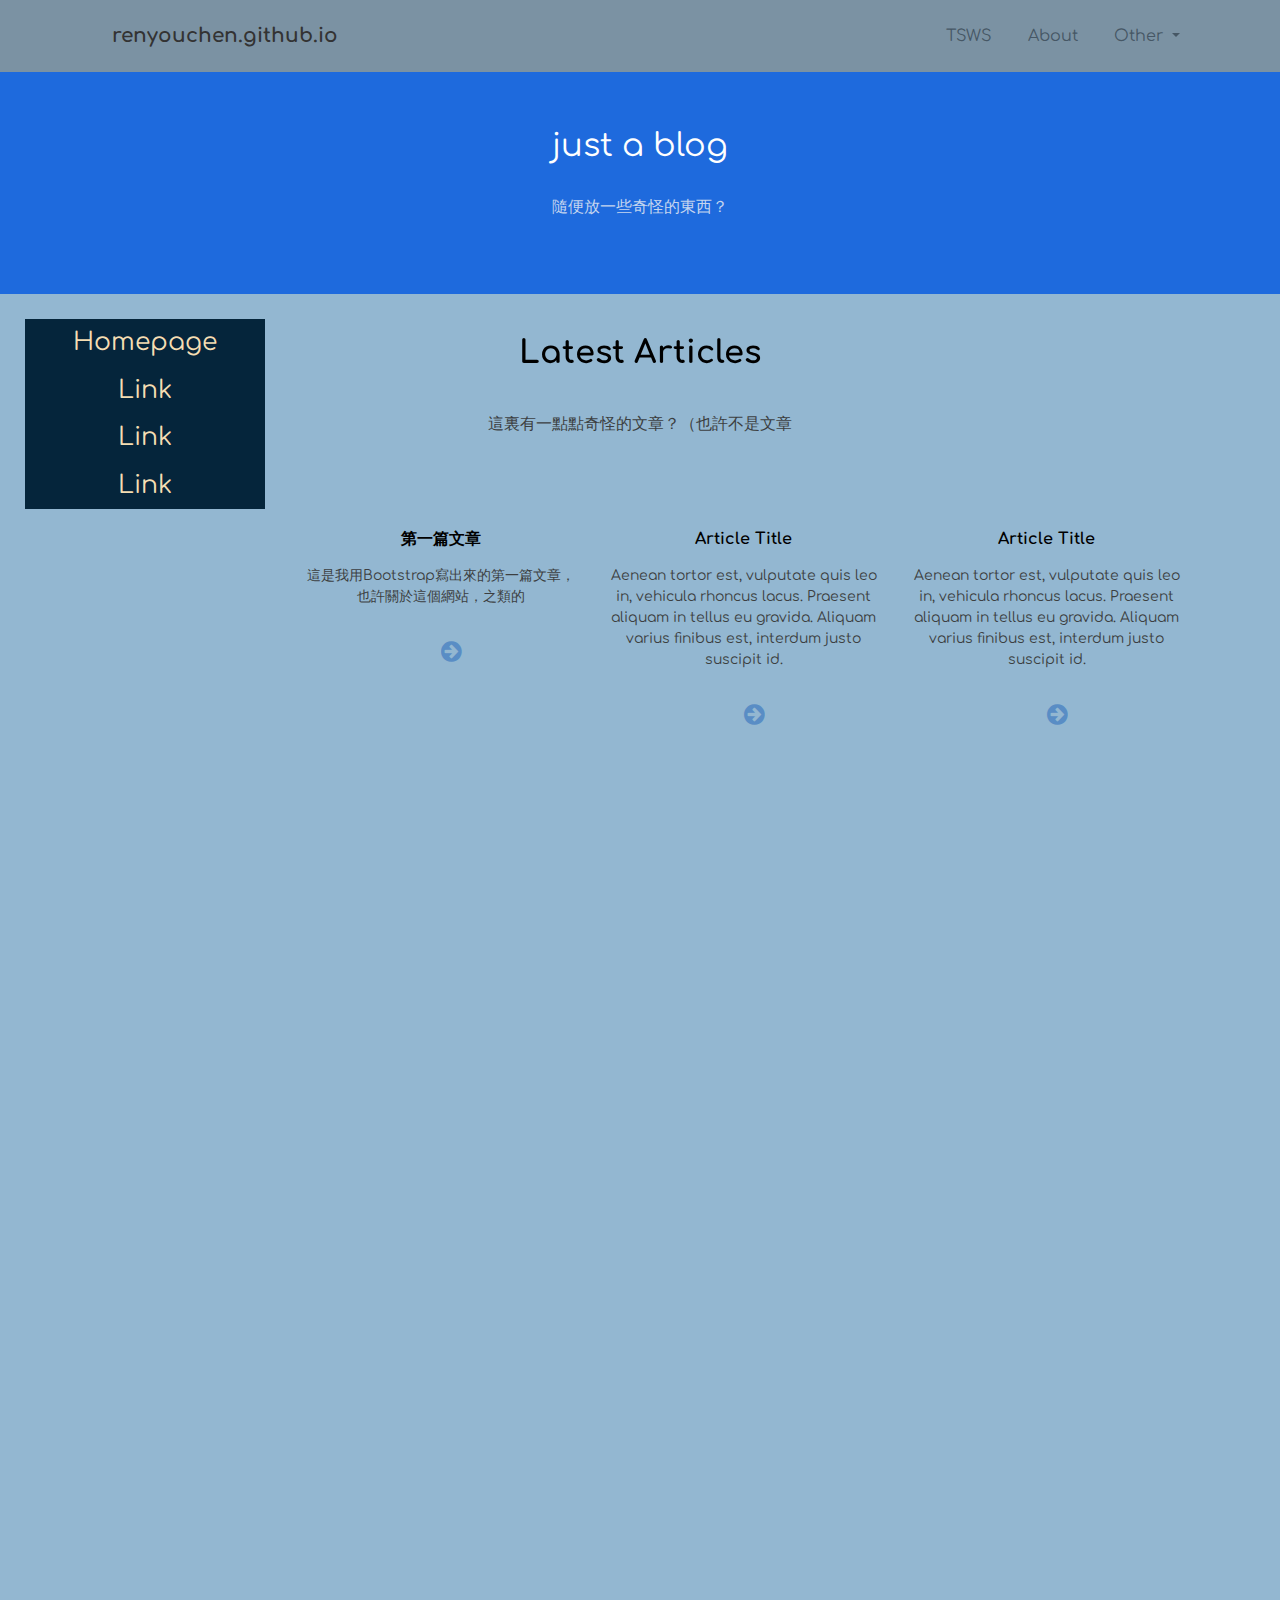
<file: index.html>
<!DOCTYPE html>
<html lang="en">

<head>
    <meta charset="utf-8">
    <meta name="viewport" content="width=device-width, initial-scale=1.0, shrink-to-fit=no">
    <title>Blog</title>
    <link rel="stylesheet" href="assets/bootstrap/css/bootstrap.min.css">
    <link rel="stylesheet" href="https://fonts.googleapis.com/css?family=Comfortaa&amp;display=swap">
    <link rel="stylesheet" href="assets/fonts/font-awesome.min.css">
    <link rel="stylesheet" href="assets/css/Article-List.css">
    <link rel="stylesheet" href="assets/css/Footer-Dark.css">
    <link rel="stylesheet" href="assets/css/Highlight-Blue.css">
    <link rel="stylesheet" href="assets/css/Navigation-Clean.css">
    <link rel="stylesheet" href="assets/css/styles.css">
</head>

<body style="border-color: var(--bs-white);background: #93b7d1;">
    <div>
        <nav class="navbar navbar-light navbar-expand-lg sticky-top navigation-clean" style="color: rgb(51, 51, 51);background: rgb(123, 146, 163);">
            <div class="container"><a class="navbar-brand" href="#">renyouchen.github.io</a><button data-bs-toggle="collapse" class="navbar-toggler" data-bs-target="#navcol-1"><span class="visually-hidden">Toggle navigation</span><span class="navbar-toggler-icon"></span></button>
                <div class="collapse navbar-collapse" id="navcol-1">
                    <ul class="navbar-nav ms-auto">
                        <li class="nav-item"><a class="nav-link" href="the-second-worst-server.html">TSWS</a></li>
                        <li class="nav-item"><a class="nav-link" href="#">About</a></li>
                        <li class="nav-item dropdown"><a class="dropdown-toggle nav-link" aria-expanded="false" data-bs-toggle="dropdown" href="#">Other&nbsp;</a>
                            <div class="dropdown-menu"><a class="dropdown-item" href="old/index.html">my old website</a></div>
                        </li>
                    </ul>
                </div>
            </div>
        </nav>
        <section class="highlight-blue" style="background: #1e6add;">
            <div class="container">
                <div class="intro">
                    <h2 class="text-center">just a blog</h2>
                    <p class="text-center">隨便放一些奇怪的東西？</p>
                </div>
            </div>
        </section>
    </div>
    <ul class="list-unstyled bar" style="background: #05253B;">
        <li class="bottom"><a href="index.html">Homepage</a></li>
        <li class="bottom"><a href="#">Link</a></li>
        <li class="bottom"><a href="#">Link</a></li>
        <li class="bottom"><a href="#">Link</a></li>
    </ul>
    <section class="article-list">
        <div class="container">
            <div class="intro">
                <h2 class="text-center">Latest Articles</h2>
                <p class="text-center">這裏有一點點奇怪的文章？（也許不是文章</p>
            </div>
            <div class="row articles">
                <div class="col-sm-6 col-md-4 item"><a href="#"></a>
                    <h3 class="name">第一篇文章</h3>
                    <p class="description">這是我用Bootstrap寫出來的第一篇文章，也許關於這個網站，之類的</p><a class="action" href="#"><i class="fa fa-arrow-circle-right"></i></a>
                </div>
                <div class="col-sm-6 col-md-4 item"><a href="#"></a>
                    <h3 class="name">Article Title</h3>
                    <p class="description">Aenean tortor est, vulputate quis leo in, vehicula rhoncus lacus. Praesent aliquam in tellus eu gravida. Aliquam varius finibus est, interdum justo suscipit id.</p><a class="action" href="#"><i class="fa fa-arrow-circle-right"></i></a>
                </div>
                <div class="col-sm-6 col-md-4 item"><a href="#"></a>
                    <h3 class="name">Article Title</h3>
                    <p class="description">Aenean tortor est, vulputate quis leo in, vehicula rhoncus lacus. Praesent aliquam in tellus eu gravida. Aliquam varius finibus est, interdum justo suscipit id.</p><a class="action" href="#"><i class="fa fa-arrow-circle-right"></i></a>
                </div>
            </div>
        </div>
    </section>
    <script src="assets/bootstrap/js/bootstrap.min.js"></script>
</body>

</html>
</file>
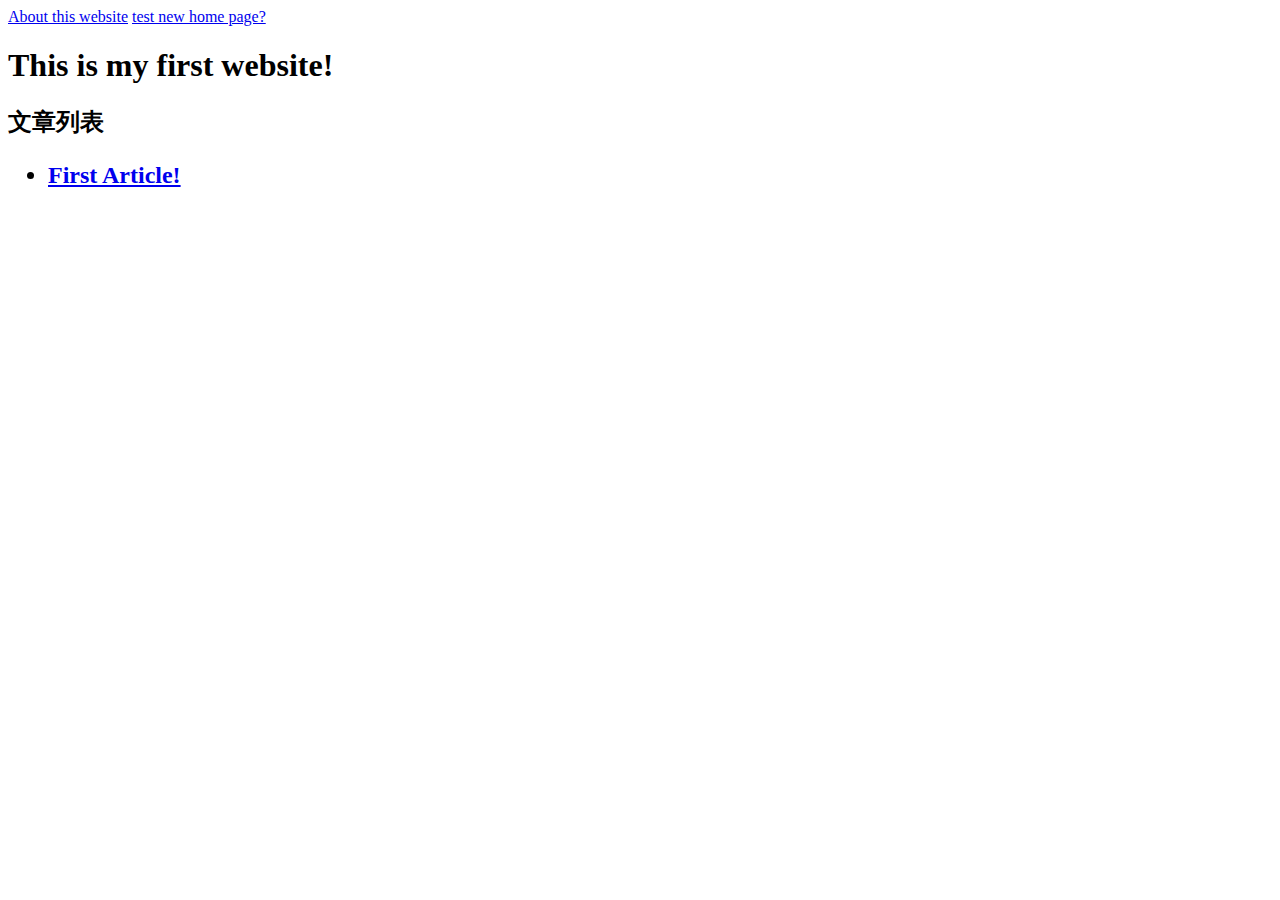
<file: Old/index.html>
<!DOCTYPE html>
<html lang="en">
<head>
    <meta charset="UTF-8">
    <meta http-equiv="X-UA-Compatible" content="IE=edge">
    <meta name="viewport" content="width=device-width, initial-scale=1.0">
    <title>Document</title>

</head>
<body>
    <nav>
        <a href="about.html">About this website</a>
        <a href="test.html">test new home page?</a>
    </nav>
    <h1>
        This is my first website!
    </h1>
    <h2>
        文章列表
        <ul>
            <li> 
                <a href="First-article.html">First Article!</a>
            </li>
        </ul>
    </h2>
    <p>

    </p>
</body>
</html>
</file>
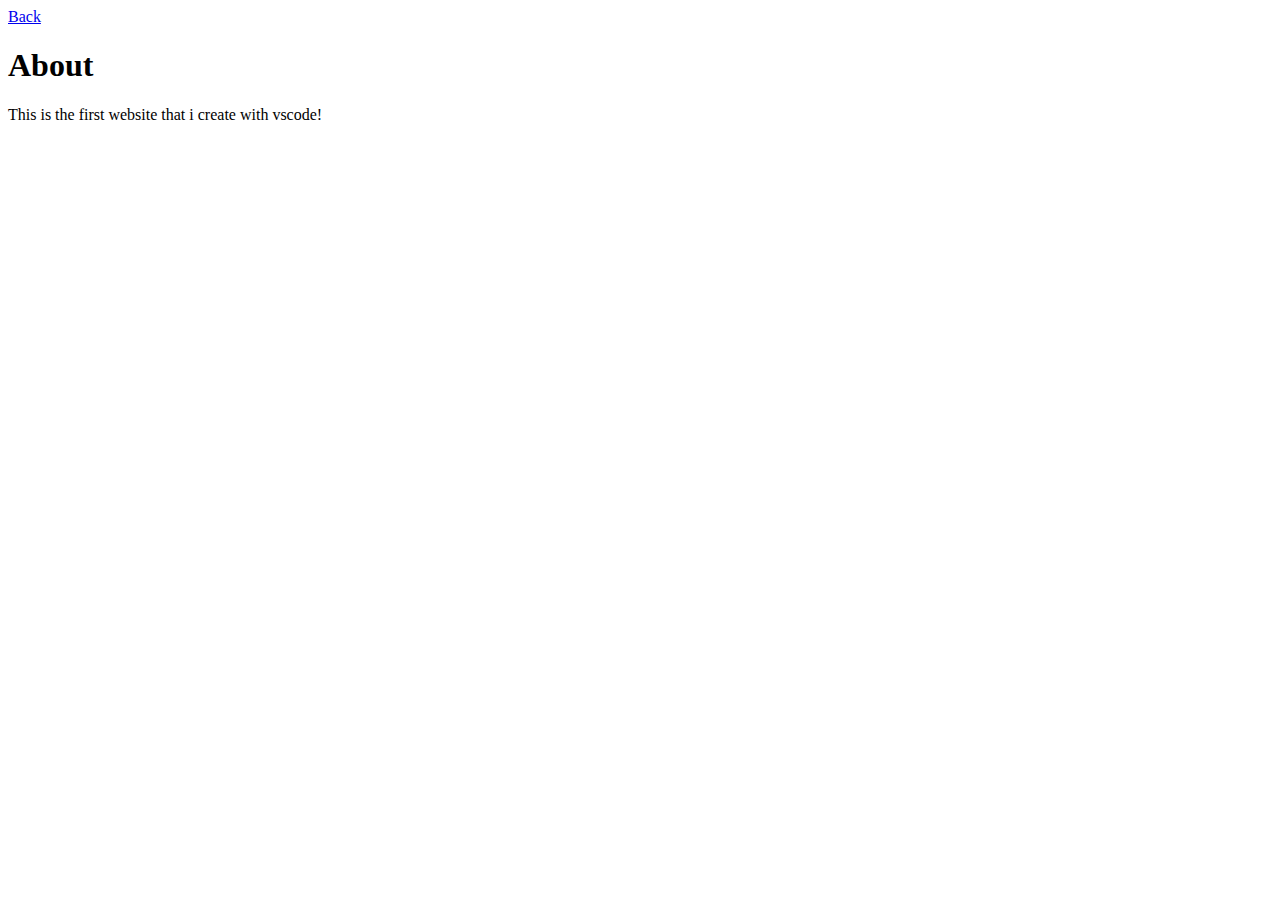
<file: about.html>
<!DOCTYPE html>
<html lang="en">
<head>
    <meta charset="UTF-8">
    <meta http-equiv="X-UA-Compatible" content="IE=edge">
    <meta name="viewport" content="width=device-width, initial-scale=1.0">
    <title>Document</title>
</head>
<body>
    <nav>
        <a href="index.html">Back</a>
    <h1>
        About
    </h1>
    <p>This is the first website that i create with vscode!</p>
</body>
</html>
</file>
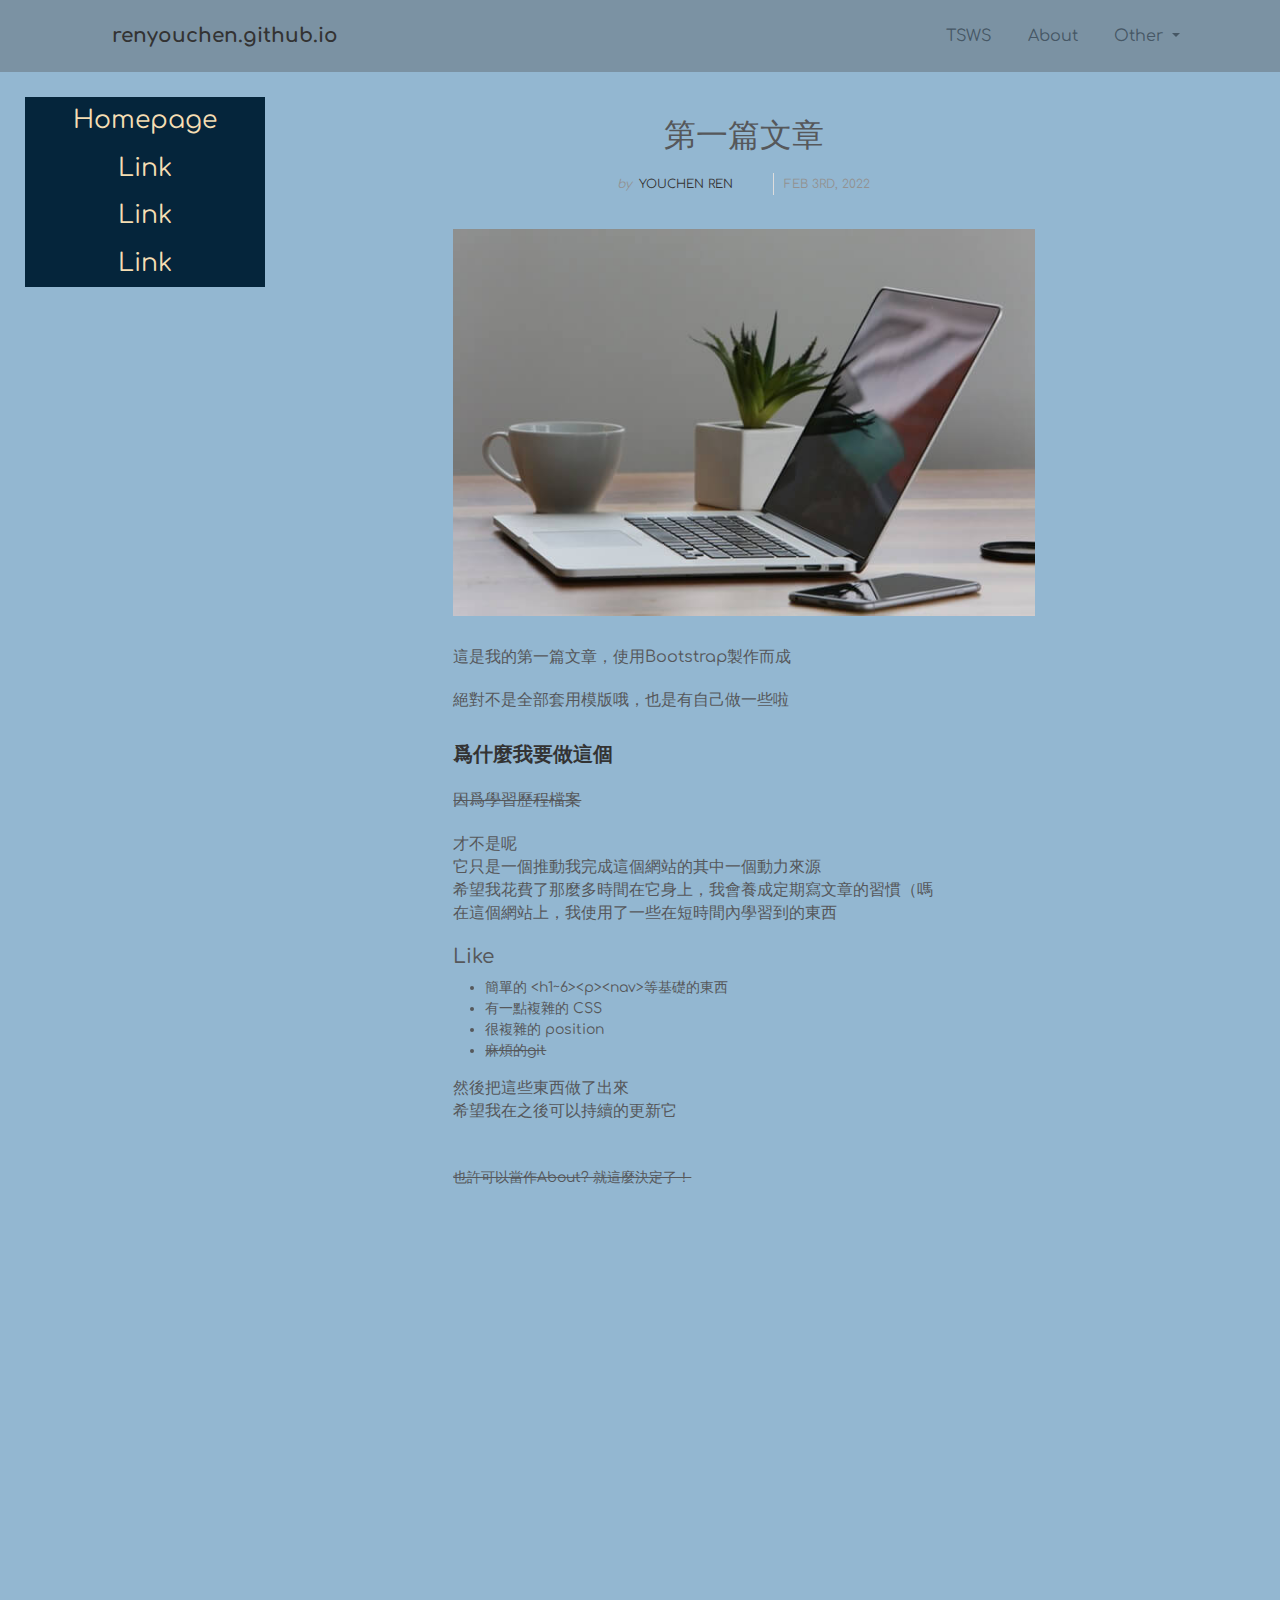
<file: first-article-new.html>
<!DOCTYPE html>
<html lang="en">

<head>
    <meta charset="utf-8">
    <meta name="viewport" content="width=device-width, initial-scale=1.0, shrink-to-fit=no">
    <title>Blog</title>
    <link rel="stylesheet" href="assets/bootstrap/css/bootstrap.min.css">
    <link rel="stylesheet" href="https://fonts.googleapis.com/css?family=Comfortaa&amp;display=swap">
    <link rel="stylesheet" href="https://fonts.googleapis.com/css?family=Lora">
    <link rel="stylesheet" href="assets/fonts/font-awesome.min.css">
    <link rel="stylesheet" href="assets/css/Article-Clean.css">
    <link rel="stylesheet" href="assets/css/Article-List.css">
    <link rel="stylesheet" href="assets/css/Footer-Dark.css">
    <link rel="stylesheet" href="assets/css/Highlight-Blue.css">
    <link rel="stylesheet" href="assets/css/Navigation-Clean.css">
    <link rel="stylesheet" href="assets/css/styles.css">
</head>

<body style="border-color: var(--bs-white);background: #93b7d1;">
    <div>
        <nav class="navbar navbar-light navbar-expand-lg sticky-top navigation-clean" style="color: rgb(51, 51, 51);background: rgb(123, 146, 163);">
            <div class="container"><a class="navbar-brand" href="#">renyouchen.github.io</a><button data-bs-toggle="collapse" class="navbar-toggler" data-bs-target="#navcol-1"><span class="visually-hidden">Toggle navigation</span><span class="navbar-toggler-icon"></span></button>
                <div class="collapse navbar-collapse" id="navcol-1">
                    <ul class="navbar-nav ms-auto">
                        <li class="nav-item"><a class="nav-link" href="the-second-worst-server.html">TSWS</a></li>
                        <li class="nav-item"><a class="nav-link" href="first-article-new.html">About</a></li>
                        <li class="nav-item dropdown"><a class="dropdown-toggle nav-link" aria-expanded="false" data-bs-toggle="dropdown" href="#">Other&nbsp;</a>
                            <div class="dropdown-menu"><a class="dropdown-item" href="old/index.html">my old website</a></div>
                        </li>
                    </ul>
                </div>
            </div>
        </nav>
    </div>
    <ul class="list-unstyled bar" style="background: #05253B;">
        <li class="bottom"><a href="index.html">Homepage</a></li>
        <li class="bottom"><a href="#">Link</a></li>
        <li class="bottom"><a href="#">Link</a></li>
        <li class="bottom"><a href="#">Link</a></li>
    </ul>
    <section class="article-clean">
        <div class="container">
            <div class="row">
                <div class="col-lg-10 col-xl-8 offset-lg-1 offset-xl-2">
                    <div class="intro">
                        <h1 class="text-center">第一篇文章</h1>
                        <p class="text-center"><span class="by">by</span> <a href="#">youchen ren</a><span class="date">feb 3rd, 2022</span></p><img class="img-fluid" src="assets/img/desk.jpg">
                    </div>
                    <div class="text">
                        <p>這是我的第一篇文章，使用Bootstrap製作而成</p>
                        <p>絕對不是全部套用模版哦，也是有自己做一些啦</p>
                        <h2>爲什麼我要做這個</h2>
                        <p style="text-decoration:  line-through;">因爲學習歷程檔案</p>
                        <p>才不是呢<br>它只是一個推動我完成這個網站的其中一個動力來源<br>希望我花費了那麼多時間在它身上，我會養成定期寫文章的習慣（嗎<br>在這個網站上，我使用了一些在短時間內學習到的東西<br></p>
                        <h5>Like</h5>
                        <ul>
                            <li>簡單的 &lt;h1~6&gt;&lt;p&gt;&lt;nav&gt;等基礎的東西</li>
                            <li>有一點複雜的 CSS</li>
                            <li>很複雜的 position</li>
                            <li style="text-decoration:  line-through;">麻煩的git</li>
                        </ul>
                        <p>然後把這些東西做了出來<br>希望我在之後可以持續的更新它<br><br></p>
                    </div>
                    <p style="text-decoration:  line-through;">也許可以當作About? 就這麼決定了！</p>
                </div>
            </div>
        </div>
    </section>
    <script src="assets/bootstrap/js/bootstrap.min.js"></script>
</body>

</html>
</file>
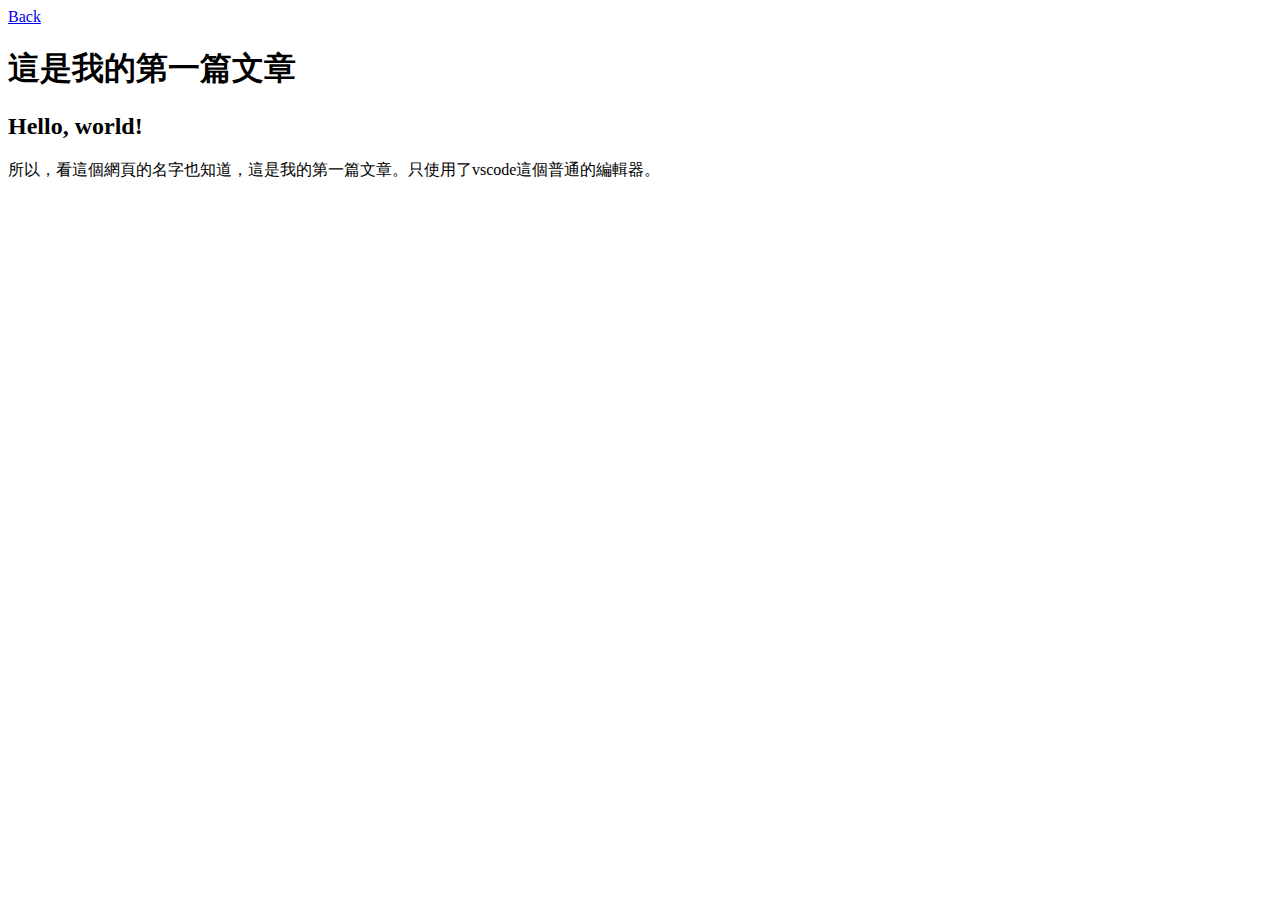
<file: First-article.html>
<!DOCTYPE html>
<html lang="en">
<head>
    <meta charset="UTF-8">
    <meta http-equiv="X-UA-Compatible" content="IE=edge">
    <meta name="viewport" content="width=device-width, initial-scale=1.0">
    <title>Document</title>
</head>
<body>
    <nav>
        <a href="index.html">Back</a>
    </nav>
    <h1>這是我的第一篇文章</h1>
    <h2>Hello, world!</h2>
    <p>所以，看這個網頁的名字也知道，這是我的第一篇文章。只使用了vscode這個普通的編輯器。</p>
</body>
</html>
</file>
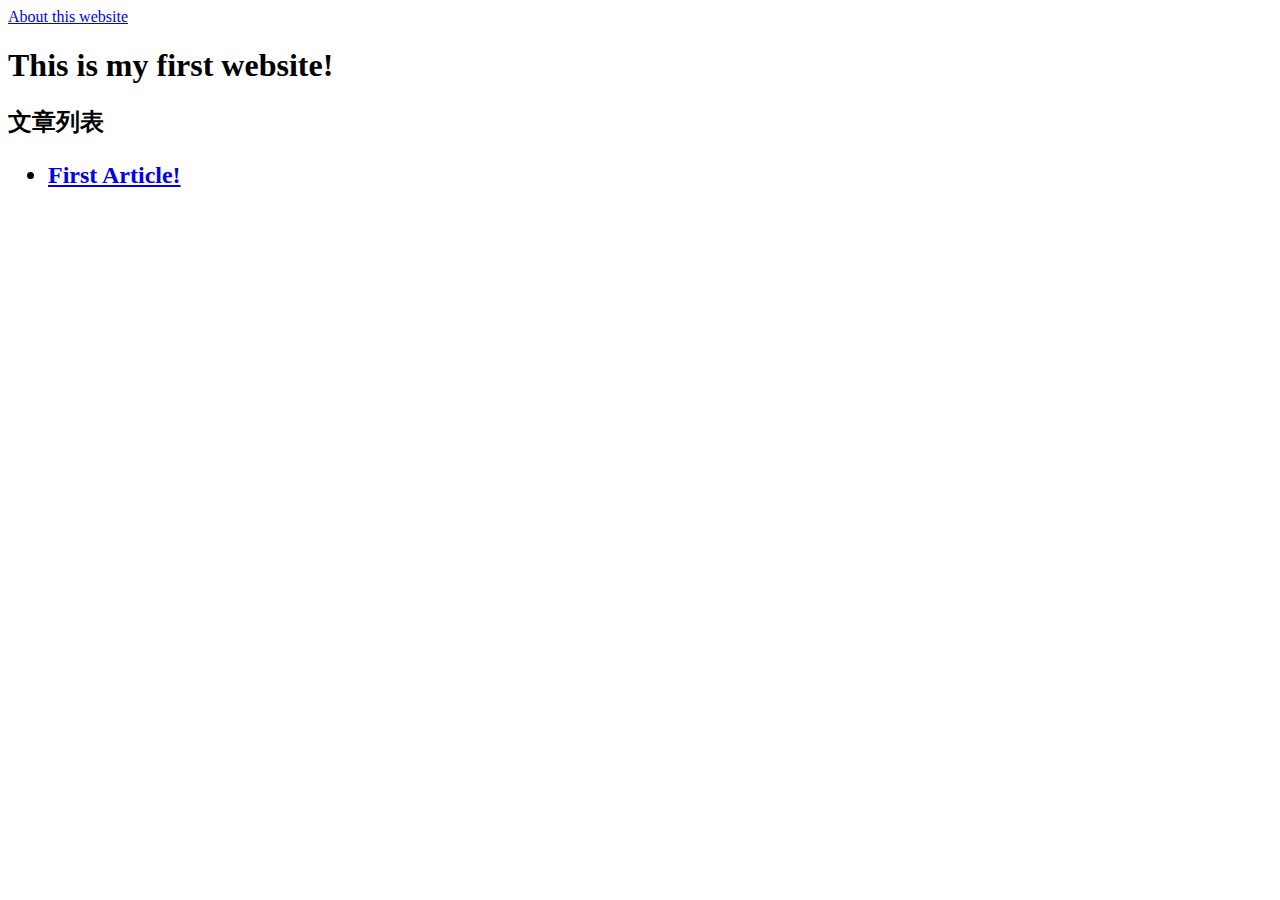
<file: Main.html>
<!DOCTYPE html>
<html lang="en">
<head>
    <meta charset="UTF-8">
    <meta http-equiv="X-UA-Compatible" content="IE=edge">
    <meta name="viewport" content="width=device-width, initial-scale=1.0">
    <title>Document</title>
</head>
<body>
    <nav>
        <a href="about.html">About this website</a>
    </nav>
    <h1>
        This is my first website!
    </h1>
    <h2>
        文章列表
        <ul>
            <li> 
                <a href="First-article.html">First Article!</a>
            </li>
        </ul>
    </h2>
    <p>

    </p>
</body>
</html>
</file>
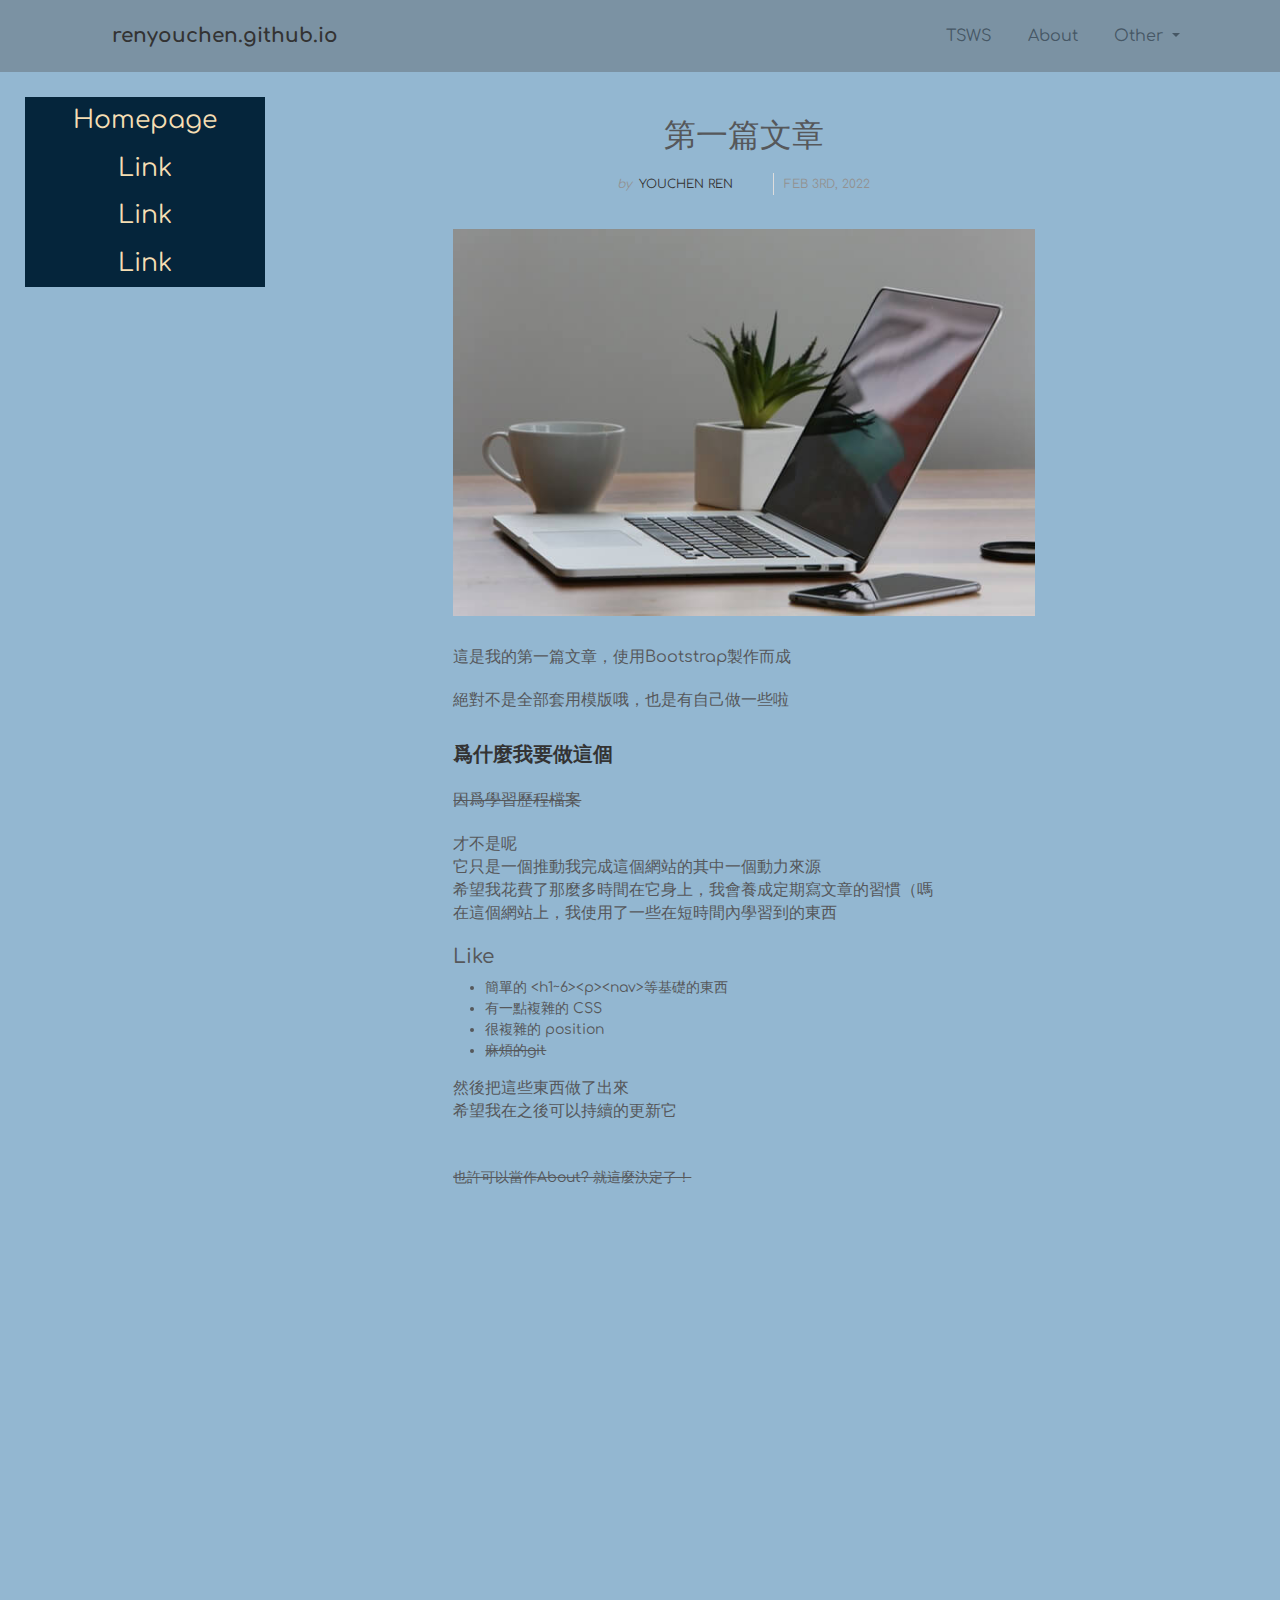
<file: sample-article-1.html>
<!DOCTYPE html>
<html lang="en">

<head>
    <meta charset="utf-8">
    <meta name="viewport" content="width=device-width, initial-scale=1.0, shrink-to-fit=no">
    <title>Blog</title>
    <link rel="stylesheet" href="assets/bootstrap/css/bootstrap.min.css">
    <link rel="stylesheet" href="https://fonts.googleapis.com/css?family=Comfortaa&amp;display=swap">
    <link rel="stylesheet" href="https://fonts.googleapis.com/css?family=Lora">
    <link rel="stylesheet" href="assets/fonts/font-awesome.min.css">
    <link rel="stylesheet" href="assets/css/Article-Clean.css">
    <link rel="stylesheet" href="assets/css/Article-List.css">
    <link rel="stylesheet" href="assets/css/Footer-Dark.css">
    <link rel="stylesheet" href="assets/css/Highlight-Blue.css">
    <link rel="stylesheet" href="assets/css/Navigation-Clean.css">
    <link rel="stylesheet" href="assets/css/styles.css">
</head>

<body style="border-color: var(--bs-white);background: #93b7d1;">
    <div>
        <nav class="navbar navbar-light navbar-expand-lg sticky-top navigation-clean" style="color: rgb(51, 51, 51);background: rgb(123, 146, 163);">
            <div class="container"><a class="navbar-brand" href="#">renyouchen.github.io</a><button data-bs-toggle="collapse" class="navbar-toggler" data-bs-target="#navcol-1"><span class="visually-hidden">Toggle navigation</span><span class="navbar-toggler-icon"></span></button>
                <div class="collapse navbar-collapse" id="navcol-1">
                    <ul class="navbar-nav ms-auto">
                        <li class="nav-item"><a class="nav-link" href="the-second-worst-server.html">TSWS</a></li>
                        <li class="nav-item"><a class="nav-link" href="#">About</a></li>
                        <li class="nav-item dropdown"><a class="dropdown-toggle nav-link" aria-expanded="false" data-bs-toggle="dropdown" href="#">Other&nbsp;</a>
                            <div class="dropdown-menu"><a class="dropdown-item" href="old/index.html">my old website</a></div>
                        </li>
                    </ul>
                </div>
            </div>
        </nav>
    </div>
    <ul class="list-unstyled bar" style="background: #05253B;">
        <li class="bottom"><a href="index.html">Homepage</a></li>
        <li class="bottom"><a href="#">Link</a></li>
        <li class="bottom"><a href="#">Link</a></li>
        <li class="bottom"><a href="#">Link</a></li>
    </ul>
    <section class="article-clean">
        <div class="container">
            <div class="row">
                <div class="col-lg-10 col-xl-8 offset-lg-1 offset-xl-2">
                    <div class="intro">
                        <h1 class="text-center">第一篇文章</h1>
                        <p class="text-center"><span class="by">by</span> <a href="#">youchen ren</a><span class="date">feb 3rd, 2022</span></p><img class="img-fluid" src="assets/img/desk.jpg">
                    </div>
                    <div class="text">
                        <p>這是我的第一篇文章，使用Bootstrap製作而成</p>
                        <p>絕對不是全部套用模版哦，也是有自己做一些啦</p>
                        <h2>爲什麼我要做這個</h2>
                        <p style="text-decoration:  line-through;">因爲學習歷程檔案</p>
                        <p>才不是呢<br>它只是一個推動我完成這個網站的其中一個動力來源<br>希望我花費了那麼多時間在它身上，我會養成定期寫文章的習慣（嗎<br>在這個網站上，我使用了一些在短時間內學習到的東西<br></p>
                        <h5>Like</h5>
                        <ul>
                            <li>簡單的 &lt;h1~6&gt;&lt;p&gt;&lt;nav&gt;等基礎的東西</li>
                            <li>有一點複雜的 CSS</li>
                            <li>很複雜的 position</li>
                            <li style="text-decoration:  line-through;">麻煩的git</li>
                        </ul>
                        <p>然後把這些東西做了出來<br>希望我在之後可以持續的更新它<br><br></p>
                    </div>
                    <p style="text-decoration:  line-through;">也許可以當作About? 就這麼決定了！</p>
                </div>
            </div>
        </div>
    </section>
    <script src="assets/bootstrap/js/bootstrap.min.js"></script>
</body>

</html>
</file>
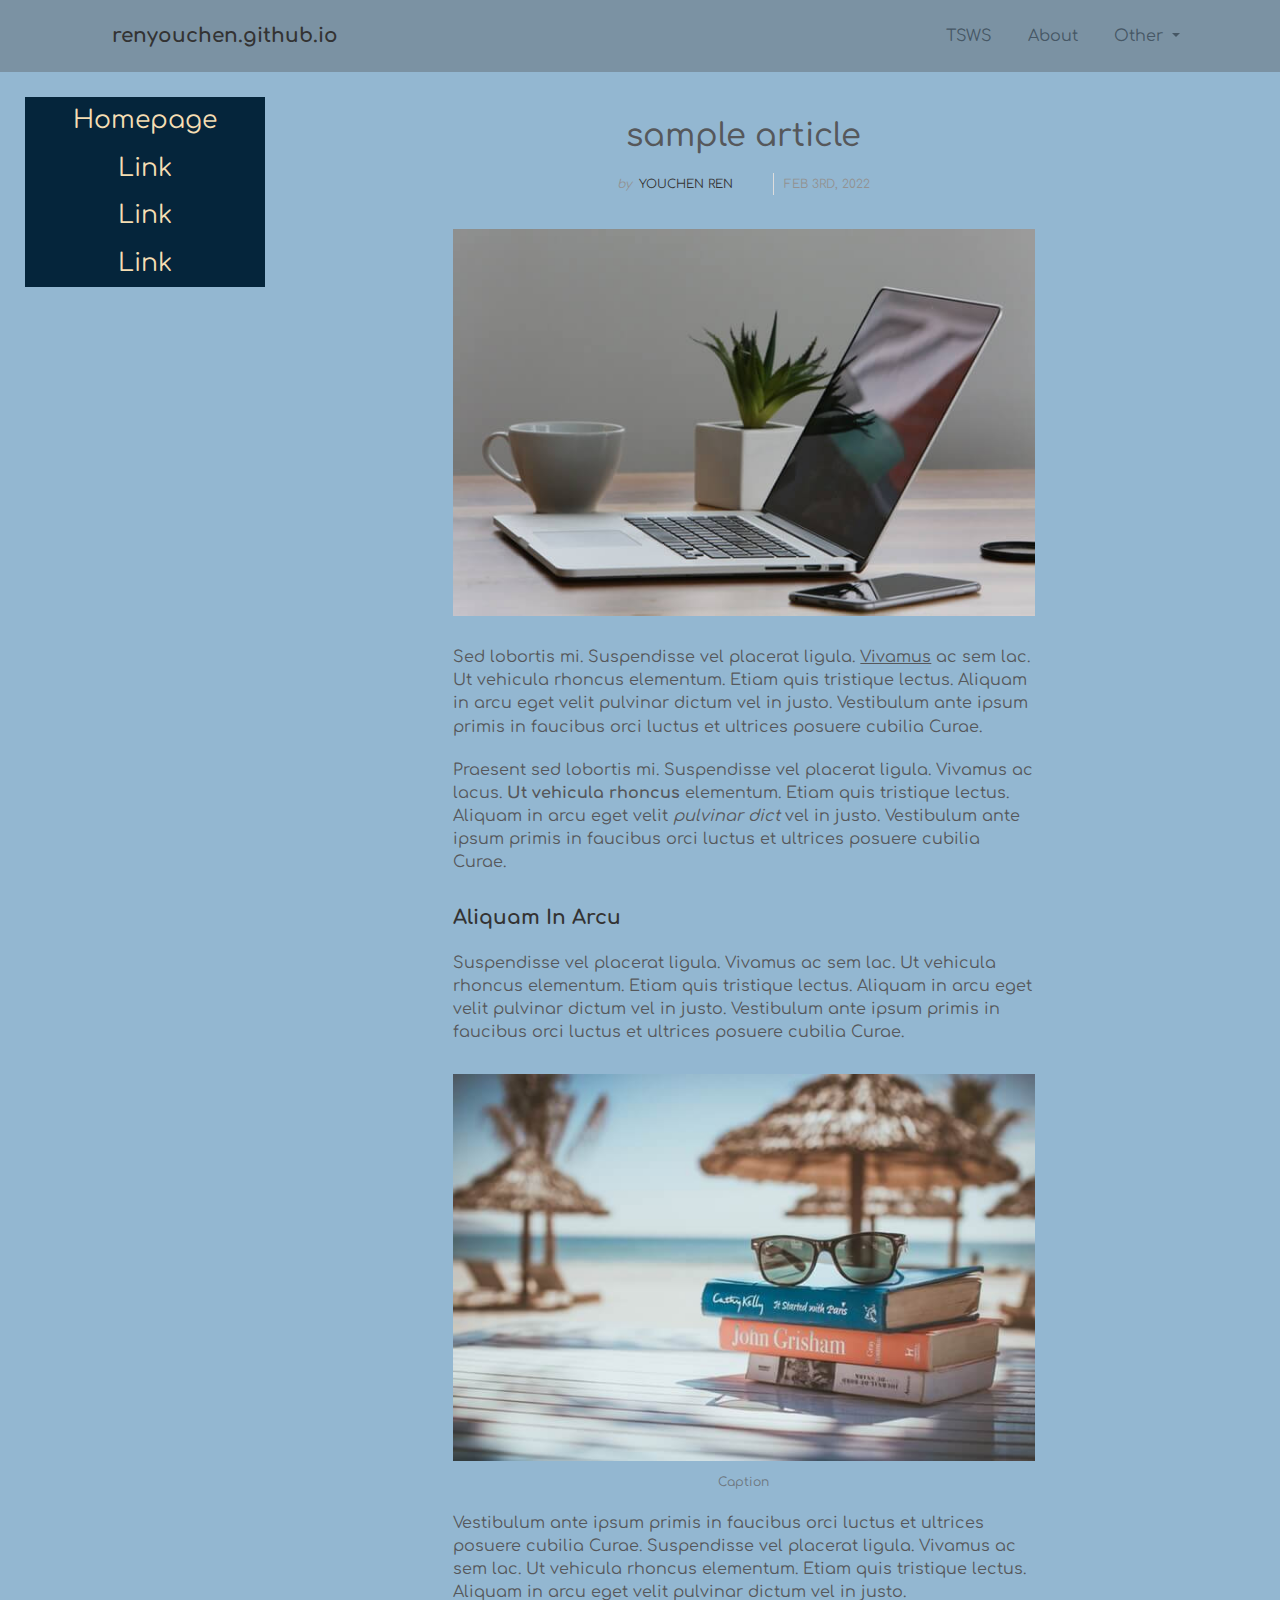
<file: sample-article.html>
<!DOCTYPE html>
<html lang="en">

<head>
    <meta charset="utf-8">
    <meta name="viewport" content="width=device-width, initial-scale=1.0, shrink-to-fit=no">
    <title>Blog</title>
    <link rel="stylesheet" href="assets/bootstrap/css/bootstrap.min.css">
    <link rel="stylesheet" href="https://fonts.googleapis.com/css?family=Comfortaa&amp;display=swap">
    <link rel="stylesheet" href="https://fonts.googleapis.com/css?family=Lora">
    <link rel="stylesheet" href="assets/fonts/font-awesome.min.css">
    <link rel="stylesheet" href="assets/css/Article-Clean.css">
    <link rel="stylesheet" href="assets/css/Article-List.css">
    <link rel="stylesheet" href="assets/css/Footer-Dark.css">
    <link rel="stylesheet" href="assets/css/Highlight-Blue.css">
    <link rel="stylesheet" href="assets/css/Navigation-Clean.css">
    <link rel="stylesheet" href="assets/css/styles.css">
</head>

<body style="border-color: var(--bs-white);background: #93b7d1;">
    <div>
        <nav class="navbar navbar-light navbar-expand-lg sticky-top navigation-clean" style="color: rgb(51, 51, 51);background: rgb(123, 146, 163);">
            <div class="container"><a class="navbar-brand" href="#">renyouchen.github.io</a><button data-bs-toggle="collapse" class="navbar-toggler" data-bs-target="#navcol-1"><span class="visually-hidden">Toggle navigation</span><span class="navbar-toggler-icon"></span></button>
                <div class="collapse navbar-collapse" id="navcol-1">
                    <ul class="navbar-nav ms-auto">
                        <li class="nav-item"><a class="nav-link" href="the-second-worst-server.html">TSWS</a></li>
                        <li class="nav-item"><a class="nav-link" href="first-article-new.html">About</a></li>
                        <li class="nav-item dropdown"><a class="dropdown-toggle nav-link" aria-expanded="false" data-bs-toggle="dropdown" href="#">Other&nbsp;</a>
                            <div class="dropdown-menu"><a class="dropdown-item" href="old/index.html">my old website</a></div>
                        </li>
                    </ul>
                </div>
            </div>
        </nav>
    </div>
    <ul class="list-unstyled bar" style="background: #05253B;">
        <li class="bottom"><a href="index.html">Homepage</a></li>
        <li class="bottom"><a href="#">Link</a></li>
        <li class="bottom"><a href="#">Link</a></li>
        <li class="bottom"><a href="#">Link</a></li>
    </ul>
    <section class="article-clean">
        <div class="container">
            <div class="row">
                <div class="col-lg-10 col-xl-8 offset-lg-1 offset-xl-2">
                    <div class="intro">
                        <h1 class="text-center">sample article</h1>
                        <p class="text-center"><span class="by">by</span> <a href="#">youchen ren</a><span class="date">feb 3rd, 2022</span></p><img class="img-fluid" src="assets/img/desk.jpg">
                    </div>
                    <div class="text">
                        <p>Sed lobortis mi. Suspendisse vel placerat ligula. <span style="text-decoration: underline;">Vivamus</span> ac sem lac. Ut vehicula rhoncus elementum. Etiam quis tristique lectus. Aliquam in arcu eget velit pulvinar dictum vel in justo. Vestibulum ante ipsum primis in faucibus orci luctus et ultrices posuere cubilia Curae.</p>
                        <p>Praesent sed lobortis mi. Suspendisse vel placerat ligula. Vivamus ac lacus. <strong>Ut vehicula rhoncus</strong> elementum. Etiam quis tristique lectus. Aliquam in arcu eget velit <em>pulvinar dict</em> vel in justo. Vestibulum ante ipsum primis in faucibus orci luctus et ultrices posuere cubilia Curae.</p>
                        <h2>Aliquam In Arcu </h2>
                        <p>Suspendisse vel placerat ligula. Vivamus ac sem lac. Ut vehicula rhoncus elementum. Etiam quis tristique lectus. Aliquam in arcu eget velit pulvinar dictum vel in justo. Vestibulum ante ipsum primis in faucibus orci luctus et ultrices posuere cubilia Curae.</p>
                        <figure class="figure d-block"><img class="figure-img" src="assets/img/beach.jpg">
                            <figcaption class="figure-caption">Caption</figcaption>
                        </figure>
                        <p>Vestibulum ante ipsum primis in faucibus orci luctus et ultrices posuere cubilia Curae. Suspendisse vel placerat ligula. Vivamus ac sem lac. Ut vehicula rhoncus elementum. Etiam quis tristique lectus. Aliquam in arcu eget velit pulvinar dictum vel in justo.</p>
                    </div>
                </div>
            </div>
        </div>
    </section>
    <script src="assets/bootstrap/js/bootstrap.min.js"></script>
</body>

</html>
</file>
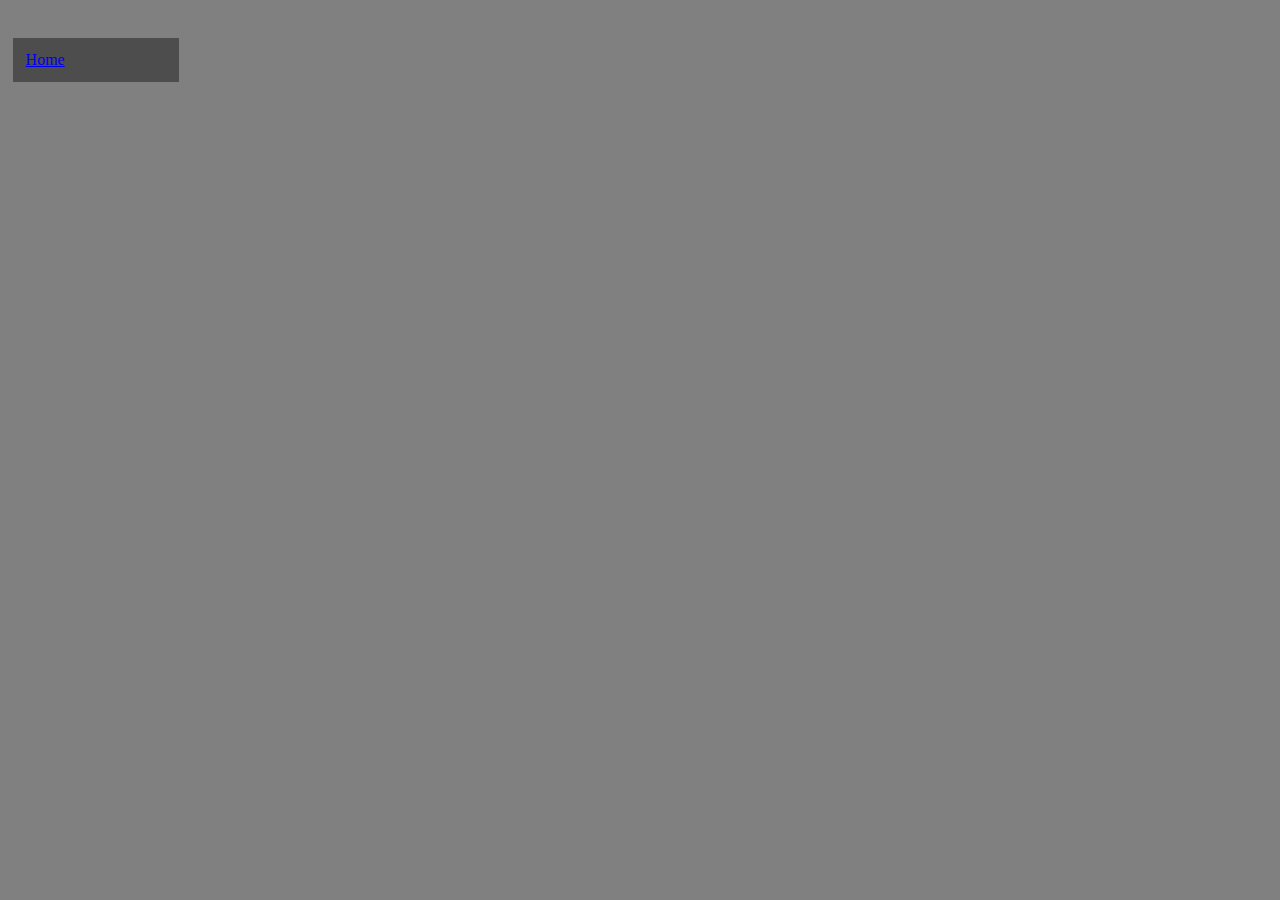
<file: test.html>
<!doctype html>
<html lang="en">
<head>
    <meta charset="UTF-8">
    <meta name="viewport"
          content="width=device-width, user-scalable=no, initial-scale=1.0, maximum-scale=1.0, minimum-scale=1.0">
    <meta http-equiv="X-UA-Compatible" content="ie=edge">
    <title>Document</title>
    <link rel="stylesheet" href="style.css">
</head>
<body>
    <div>
        <p>
            <a href="index.html" class="bottom">Home</a>
        </p>
    </div>

</body>
</html>
</file>
<file: assets/css/Article-List.css>
.article-list {
  color: #000000;
  background-color: #93b7d1;
}

.article-list p {
  color: #3C3F41;
}

.article-list h2 {
  font-weight: bold;
  margin-bottom: 40px;
  padding-top: 40px;
  color: inherit;
  position: sticky;
  top: 1px;
  z-index: 11;
}

@media (max-width:767px) {
  .article-list h2 {
    margin-bottom: 25px;
    padding-top: 25px;
    font-size: 24px;
  }
}

.article-list .intro {
  font-size: 16px;
  max-width: 500px;
  margin: 0 auto;
}

.article-list .intro p {
  margin-bottom: 0;
}

.article-list .articles {
  padding-bottom: 40px;
}

.article-list .item {
  padding-top: 50px;
  min-height: 425px;
  text-align: center;
}

.article-list .item .name {
  font-weight: bold;
  font-size: 16px;
  margin-top: 20px;
  color: inherit;
}

.article-list .item .description {
  font-size: 14px;
  margin-top: 15px;
  margin-bottom: 0;
}

.article-list .item .action {
  font-size: 24px;
  width: 24px;
  margin: 22px auto 0;
  line-height: 1;
  display: block;
  color: #4f86c3;
  opacity: 0.85;
  transition: opacity 0.2s;
  text-decoration: none;
}

.article-list .item .action:hover {
  opacity: 1;
}
</file>
<file: assets/css/Footer-Dark.css>
.footer-dark {
  padding: 50px 0;
  color: #f0f9ff;
  background-color: #282d32;
}

.footer-dark h3 {
  margin-top: 0;
  margin-bottom: 12px;
  font-weight: bold;
  font-size: 16px;
}

.footer-dark ul {
  padding: 0;
  list-style: none;
  line-height: 1.6;
  font-size: 14px;
  margin-bottom: 0;
}

.footer-dark ul a {
  color: inherit;
  text-decoration: none;
  opacity: 0.6;
}

.footer-dark ul a:hover {
  opacity: 0.8;
}

@media (max-width:767px) {
  .footer-dark .item:not(.social) {
    text-align: center;
    padding-bottom: 20px;
  }
}

.footer-dark .item.text {
  margin-bottom: 36px;
}

@media (max-width:767px) {
  .footer-dark .item.text {
    margin-bottom: 0;
  }
}

.footer-dark .item.text p {
  opacity: 0.6;
  margin-bottom: 0;
}

.footer-dark .item.social {
  text-align: center;
}

@media (max-width:991px) {
  .footer-dark .item.social {
    text-align: center;
    margin-top: 20px;
  }
}

.footer-dark .item.social > a {
  font-size: 20px;
  width: 36px;
  height: 36px;
  line-height: 36px;
  display: inline-block;
  text-align: center;
  border-radius: 50%;
  box-shadow: 0 0 0 1px rgba(255,255,255,0.4);
  margin: 0 8px;
  color: #fff;
  opacity: 0.75;
}

.footer-dark .item.social > a:hover {
  opacity: 0.9;
}

.footer-dark .copyright {
  text-align: center;
  padding-top: 24px;
  opacity: 0.3;
  font-size: 13px;
  margin-bottom: 0;
}
</file>
<file: assets/css/Highlight-Blue.css>
.highlight-blue {
  color: #fff;
  background-color: #1e6add;
  padding: 50px 0;
  position: none;
}

.highlight-blue p {
  color: #c4d5ef;
  line-height: 1.5;
}

.highlight-blue h2 {
  font-weight: normal;
  margin-bottom: 25px;
  line-height: 1.5;
  padding-top: 0;
  margin-top: 0;
  color: inherit;
}

.highlight-blue .intro {
  font-size: 16px;
  max-width: 500px;
  margin: 0 auto 25px;
}

.highlight-blue .buttons {
  text-align: center;
}

.highlight-blue .buttons .btn {
  padding: 16px 32px;
  margin: 6px;
  border: none;
  background: none;
  box-shadow: none;
  text-shadow: none;
  opacity: 0.9;
  text-transform: uppercase;
  font-weight: bold;
  font-size: 13px;
  letter-spacing: 0.4px;
  line-height: 1;
}

.highlight-blue .buttons .btn:hover {
  opacity: 1;
}

.highlight-blue .buttons .btn:active {
  transform: translateY(1px);
}

.highlight-blue .buttons .btn-primary, .highlight-blue .buttons .btn-primary:active {
  border: 2px solid rgba(255,255,255,0.7);
  border-radius: 6px;
  color: #ebeff1;
  box-shadow: none;
  text-shadow: none;
  padding: 14px 24px;
  background: transparent;
  transition: background-color 0.25s;
}
</file>
<file: assets/css/Navigation-Clean.css>
.navigation-clean {
  background: #7b92a3;
  padding-top: .75rem;
  padding-bottom: .75rem;
  color: #333;
  border-radius: 0;
  box-shadow: none;
  border: none;
  margin-bottom: 0;
}

@media (min-width:768px) {
  .navigation-clean {
    padding-top: 1rem;
    padding-bottom: 1rem;
  }
}

.navigation-clean .navbar-brand {
  font-weight: bold;
  color: inherit;
}

.navigation-clean .navbar-brand:hover {
  color: #222;
}

.navigation-clean .navbar-toggler {
  border-color: #ddd;
}

.navigation-clean .navbar-toggler:hover, .navigation-clean .navbar-toggler:focus {
  background: none;
}

.navigation-clean .navbar-toggler {
  color: #888;
}

.navigation-clean.navbar-light .navbar-nav .nav-link.active, .navigation-clean.navbar-light .navbar-nav .nav-link.active:focus, .navigation-clean.navbar-light .navbar-nav .nav-link.active:hover {
  /*color: #8f8f8f;*/
  box-shadow: none;
  background: none;
  pointer-events: none;
}

.navigation-clean.navbar .navbar-nav .nav-link {
  padding-left: 18px;
  padding-right: 18px;
}

.navigation-clean.navbar-light .navbar-nav .nav-link {
  color: #465765;
}

.navigation-clean.navbar-light .navbar-nav .nav-link:focus, .navigation-clean.navbar-light .navbar-nav .nav-link:hover {
  color: #37434d !important;
  background-color: transparent;
}

.navigation-clean .navbar-nav > li > .dropdown-menu {
  margin-top: -5px;
  box-shadow: none;
  background-color: #a9d3f1;
  border-radius: 2px;
}

.navigation-clean .dropdown-menu .dropdown-item:focus, .navigation-clean .dropdown-menu .dropdown-item {
  line-height: 2;
  color: #37434d;
}

.navigation-clean .dropdown-menu .dropdown-item:focus, .navigation-clean .dropdown-menu .dropdown-item:hover {
  background: #9ab8cd;
  color: inherit;
}
</file>
<file: assets/css/styles.css>
* {
  padding: 0px;
  margin: 0px;
  font-family: 'Comfortaa';
  float: none;
  z-index: auto;
}

body {
  background: #93b7d1;
  height: 100rem;
}

.bar {
  background: #282d32;
  color: wheat;
  width: 15rem;
  z-index: 10;
  margin: 10px;
  /*height: 100%;*/
  float: left;
  position: -webkit-sticky;
  position: sticky;
  top: 20px;
}

.list-unstyled {
  margin: 25px;
  font-size: 25px;
}

.bottom {
  padding: 5px 10px;
  background: initial;
  text-align: center;
}

a {
  text-decoration: none;
  color: inherit;
  padding: 10px 30px;
}

.bottom:hover {
  background: rgba(35,35,35,0.81);
}

.sticky-top {
  position: -webkit-sticky;
  position: sticky;
  top: 0;
  z-index: 9;
}
</file>
<file: assets/css/Article-Clean.css>
.article-clean {
  color: #56585b;
  background-color: #93b7d1;
  font-family: 'Lora', serif;
  font-size: 14px;
}

.article-clean .intro {
  font-size: 16px;
  margin: 0 auto 30px;
}

.article-clean .intro h1 {
  font-size: 32px;
  margin-bottom: 15px;
  padding-top: 20px;
  line-height: 1.5;
  color: inherit;
  margin-top: 20px;
}

.article-clean .intro p {
  color: #929292;
  font-size: 12px;
}

.article-clean .intro p .by {
  font-style: italic;
}

.article-clean .intro p .date {
  text-transform: uppercase;
  padding: 4px 0 4px 10px;
  margin-left: 10px;
  border-left: 1px solid #ddd;
}

.article-clean .intro p a {
  color: #333;
  text-transform: uppercase;
  padding-left: 3px;
}

.article-clean .intro img {
  margin-top: 20px;
}

.article-clean .text p {
  margin-bottom: 20px;
  line-height: 1.45;
}

@media (min-width:768px) {
  .article-clean .text p {
    font-size: 16px;
  }
}

.article-clean .text h2 {
  margin-top: 28px;
  margin-bottom: 20px;
  line-height: 1.45;
  font-size: 16px;
  font-weight: bold;
  color: #333;
}

@media (min-width:768px) {
  .article-clean .text h2 {
    font-size: 20px;
  }
}

.article-clean .text figure {
  text-align: center;
  margin-top: 30px;
  margin-bottom: 20px;
}

.article-clean .text figure img {
  margin-bottom: 12px;
  max-width: 100%;
}
</file>
<file: style.css>
*{
    padding: 0;
    margin: 0;
    font-family:"Noto Mono";
}
.bottom{

}
body{
    background: gray;
}
div {
    background: #4d4d4d;
    width: 11%;
    padding: 1%;
    margin-left: 1%;
    margin-top: 3%;
}
</file>
